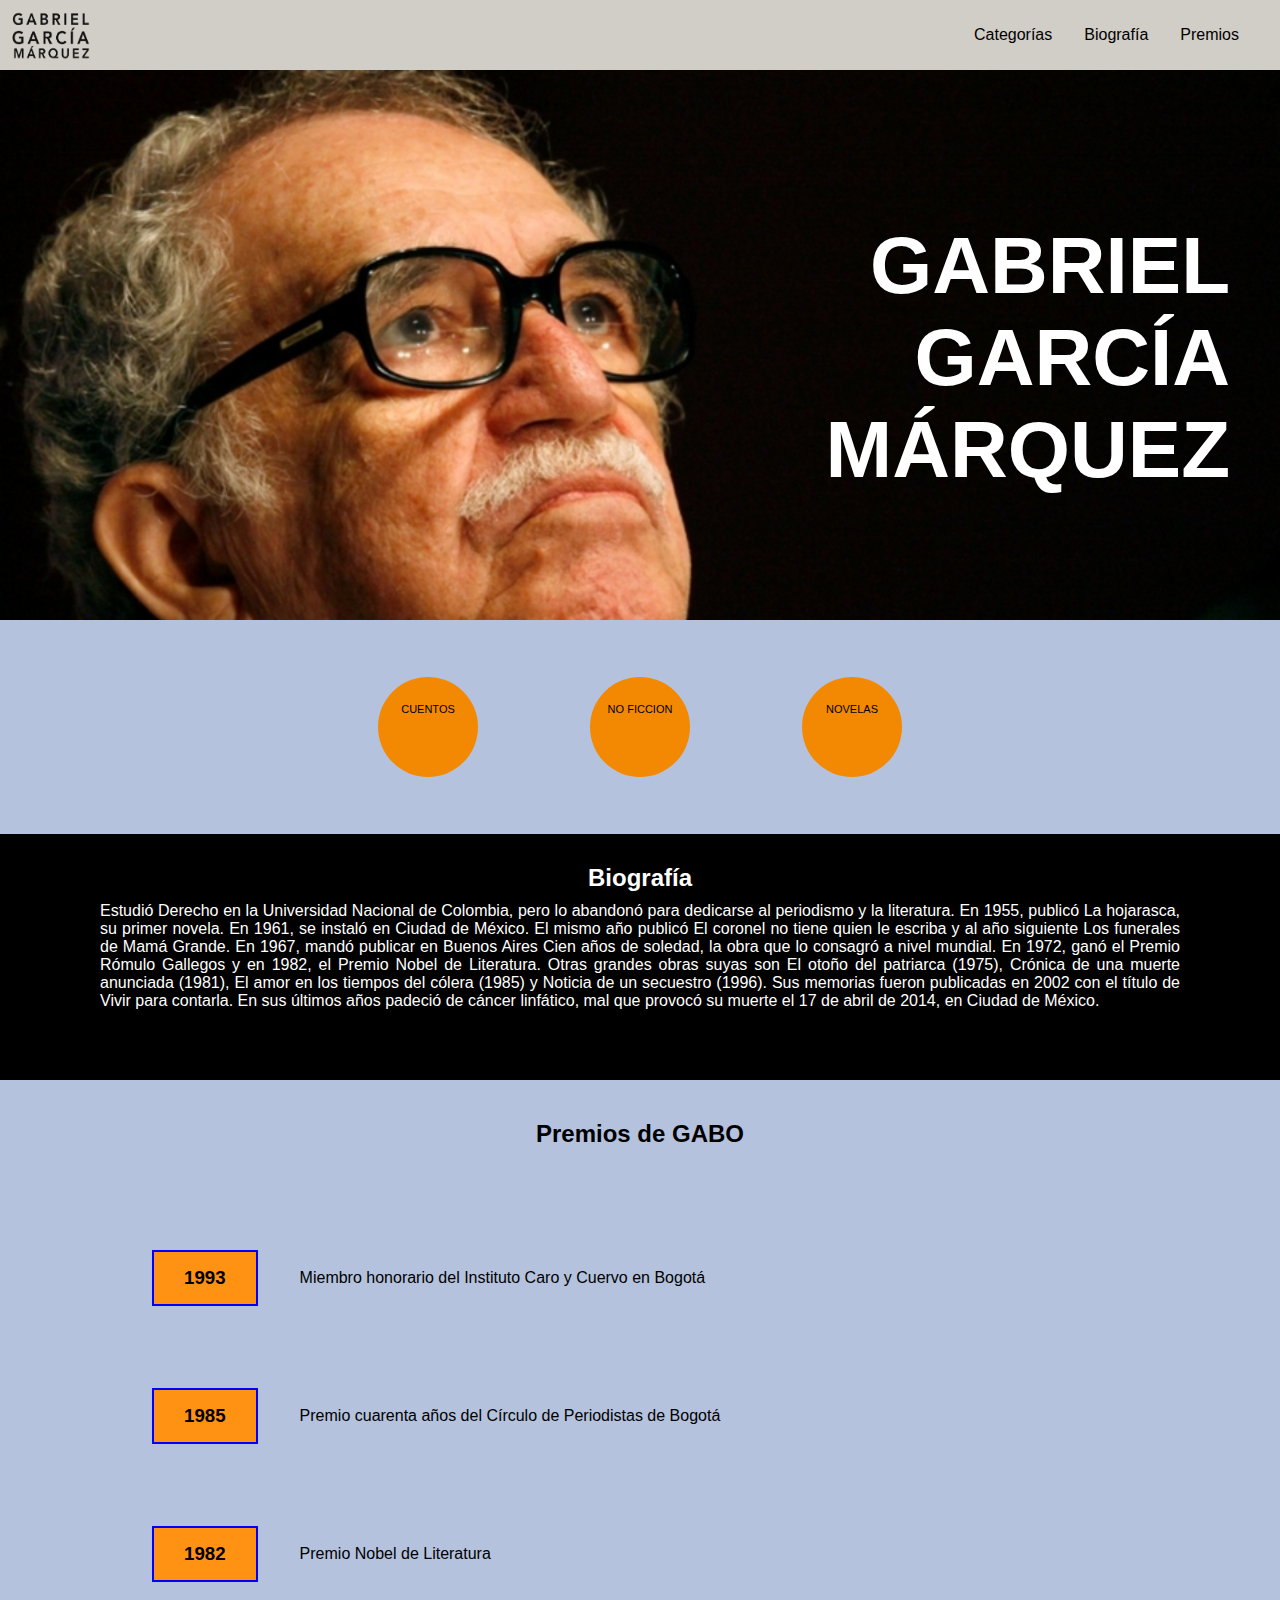
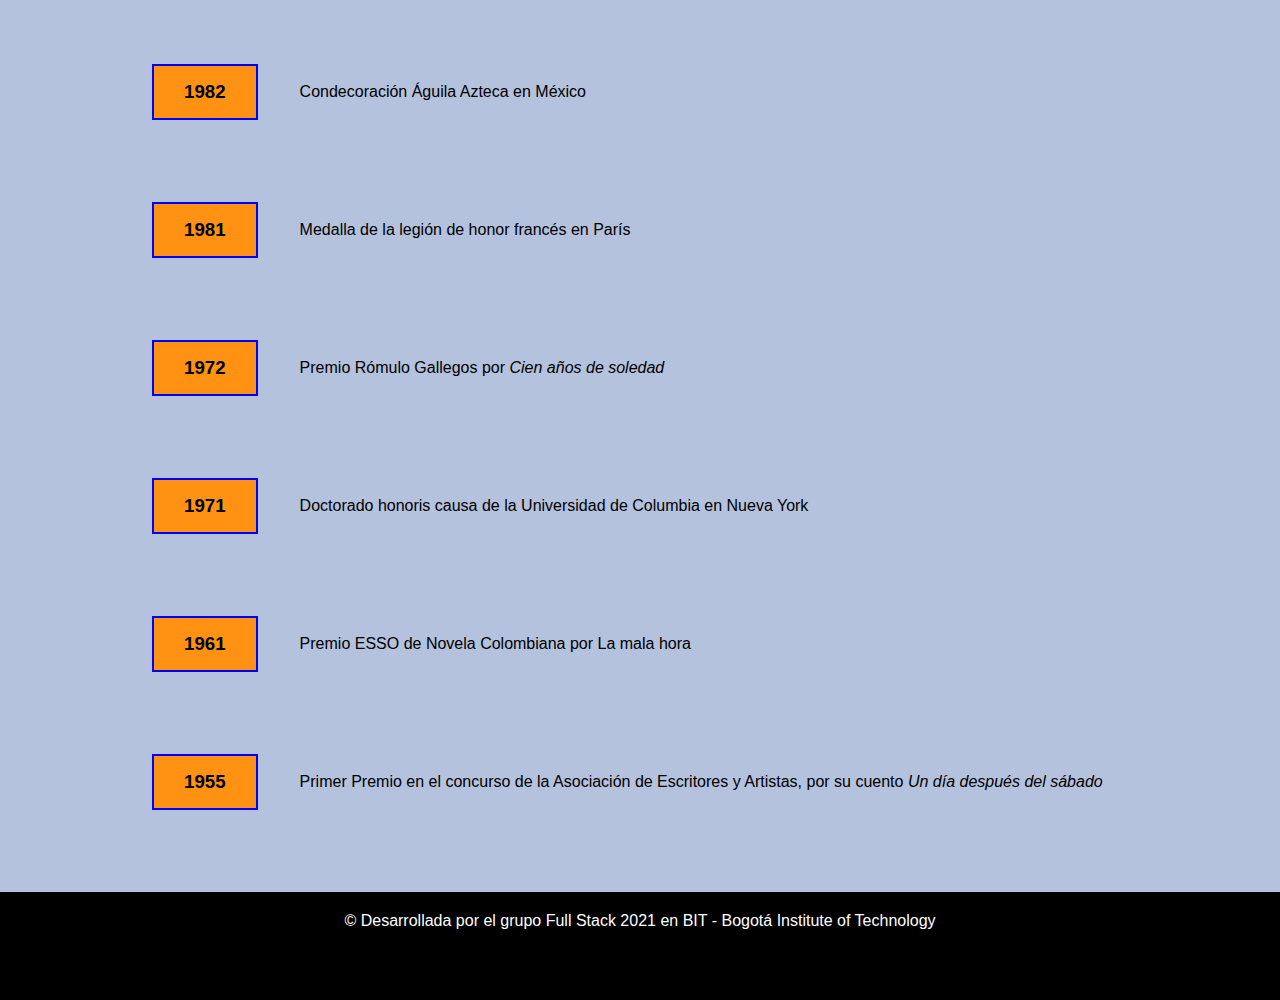
<file: index.html>
<!DOCTYPE html>
<html>
  <head>
    <meta charset="UTF-8" />
    <meta http-equiv="X-UA-Compatible" content="IE=edge" />
    <meta name="viewport" content="width=device-width, initial-scale=1.0" />
    <link rel="stylesheet" href="./css/style.css" />
    <title>Gabo</title>
  </head>
  <body>
    <!-- Barra superior con el logo y las opciones del menu  target="_blank"  -->
    <div class="header">
      <div class="logo">
        <a href="index.html">
          <img
            width="80"
            height="50"
            src="./img/gabo-logo.png"
            alt="logo de gabo"
          />
        </a>
      </div>
      <div class="menu">
        <table>
          <tr>
            <td>
              <a
                href="https://es.wikipedia.org/wiki/Wikipedia:Portada"
                target="_black"
                >Categorías</a
              >
            </td>
            <td>
              <a
                href="https://es.wikipedia.org/wiki/Wikipedia:Portada"
                target="_black"
                >Biografía</a
              >
            </td>
            <td>
              <a
                href="https://es.wikipedia.org/wiki/Wikipedia:Portada"
                target="_black"
                >Premios</a
              >
            </td>
          </tr>
        </table>
      </div>
    </div>
    <!--  Fin Menu  -->
    <!-- Inicio banner -->
    <div class="banner">
      <h1>
        GABRIEL <br />
        GARCÍA <br />
        MÁRQUEZ
      </h1>
    </div>
    <!-- Fin Banner -->
    <!-- Inicio categorias  -->
    <div>
      <table class="tablaCategorias">
        <tr>
          <td class="cat">
            <div class="boton_categorias">
              <a href="#">CUENTOS</a>
            </div>
          </td>
          <td class="cat">
            <div class="boton_categorias">
              <a href="no_ficcion.html">NO FICCION</a>
            </div>
          </td>
          <td class="cat">
            <div class="boton_categorias">
              <a href="#">NOVELAS</a>
            </div>
          </td>
        </tr>
      </table>
    </div>
    <!-- Fin categorias -->
    <!-- Inicio biografía -->
    <div class="biografia">
      <h2>Biografía</h2>
      <p>
        Estudió Derecho en la Universidad Nacional de Colombia, pero lo abandonó
        para dedicarse al periodismo y la literatura. En 1955, publicó La
        hojarasca, su primer novela. En 1961, se instaló en Ciudad de México. El
        mismo año publicó El coronel no tiene quien le escriba y al año
        siguiente Los funerales de Mamá Grande. En 1967, mandó publicar en
        Buenos Aires Cien años de soledad, la obra que lo consagró a nivel
        mundial. En 1972, ganó el Premio Rómulo Gallegos y en 1982, el Premio
        Nobel de Literatura. Otras grandes obras suyas son El otoño del
        patriarca (1975), Crónica de una muerte anunciada (1981), El amor en los
        tiempos del cólera (1985) y Noticia de un secuestro (1996). Sus memorias
        fueron publicadas en 2002 con el título de Vivir para contarla. En sus
        últimos años padeció de cáncer linfático, mal que provocó su muerte el
        17 de abril de 2014, en Ciudad de México.
      </p>
    </div>
    <!-- Fin Biografía -->
    <!-- inicio premios  -->
    <div class="premios">
      <h2>Premios de GABO</h2>
      <table>
        <tr>
          <td><h3>1993</h3></td>
          <td>Miembro honorario del Instituto Caro y Cuervo en Bogotá</td>
        </tr>
        <tr>
          <td><h3>1985</h3></td>
          <td>Premio cuarenta años del Círculo de Periodistas de Bogotá</td>
        </tr>
        <tr>
          <td><h3>1982</h3></td>
          <td>Premio Nobel de Literatura</td>
        </tr>
        <tr>
          <td><h3>1982</h3></td>
          <td>Condecoración Águila Azteca en México</td>
        </tr>
        <tr>
          <td><h3>1981</h3></td>
          <td>Medalla de la legión de honor francés en París</td>
        </tr>
        <tr>
          <td><h3>1972</h3></td>
          <td>Premio Rómulo Gallegos por <i>Cien años de soledad</td>
        </tr>
        <tr>
          <td><h3>1971</h3></td>
          <td>Doctorado honoris causa de la Universidad de Columbia en Nueva York</td>
        </tr>
        <tr>
          <td><h3>1961</h3></td>
          <td>Premio ESSO de Novela Colombiana por La mala hora</td>
        </tr>
        <tr>
          <td><h3>1955</h3></td>
          <td>Primer Premio en el concurso de la Asociación de Escritores y Artistas,
            por su cuento <i>Un día después del sábado</i></td>
        </tr>
      </table>
    </div>
    <!-- fin premios -->
    <!-- inicio footer -->
    <footer>
      &copy; Desarrollada por el grupo Full Stack 2021 en BIT -
      Bogotá Institute of Technology
    </footer>
    <!-- fin footer-->
  </body>
</html>
</file>
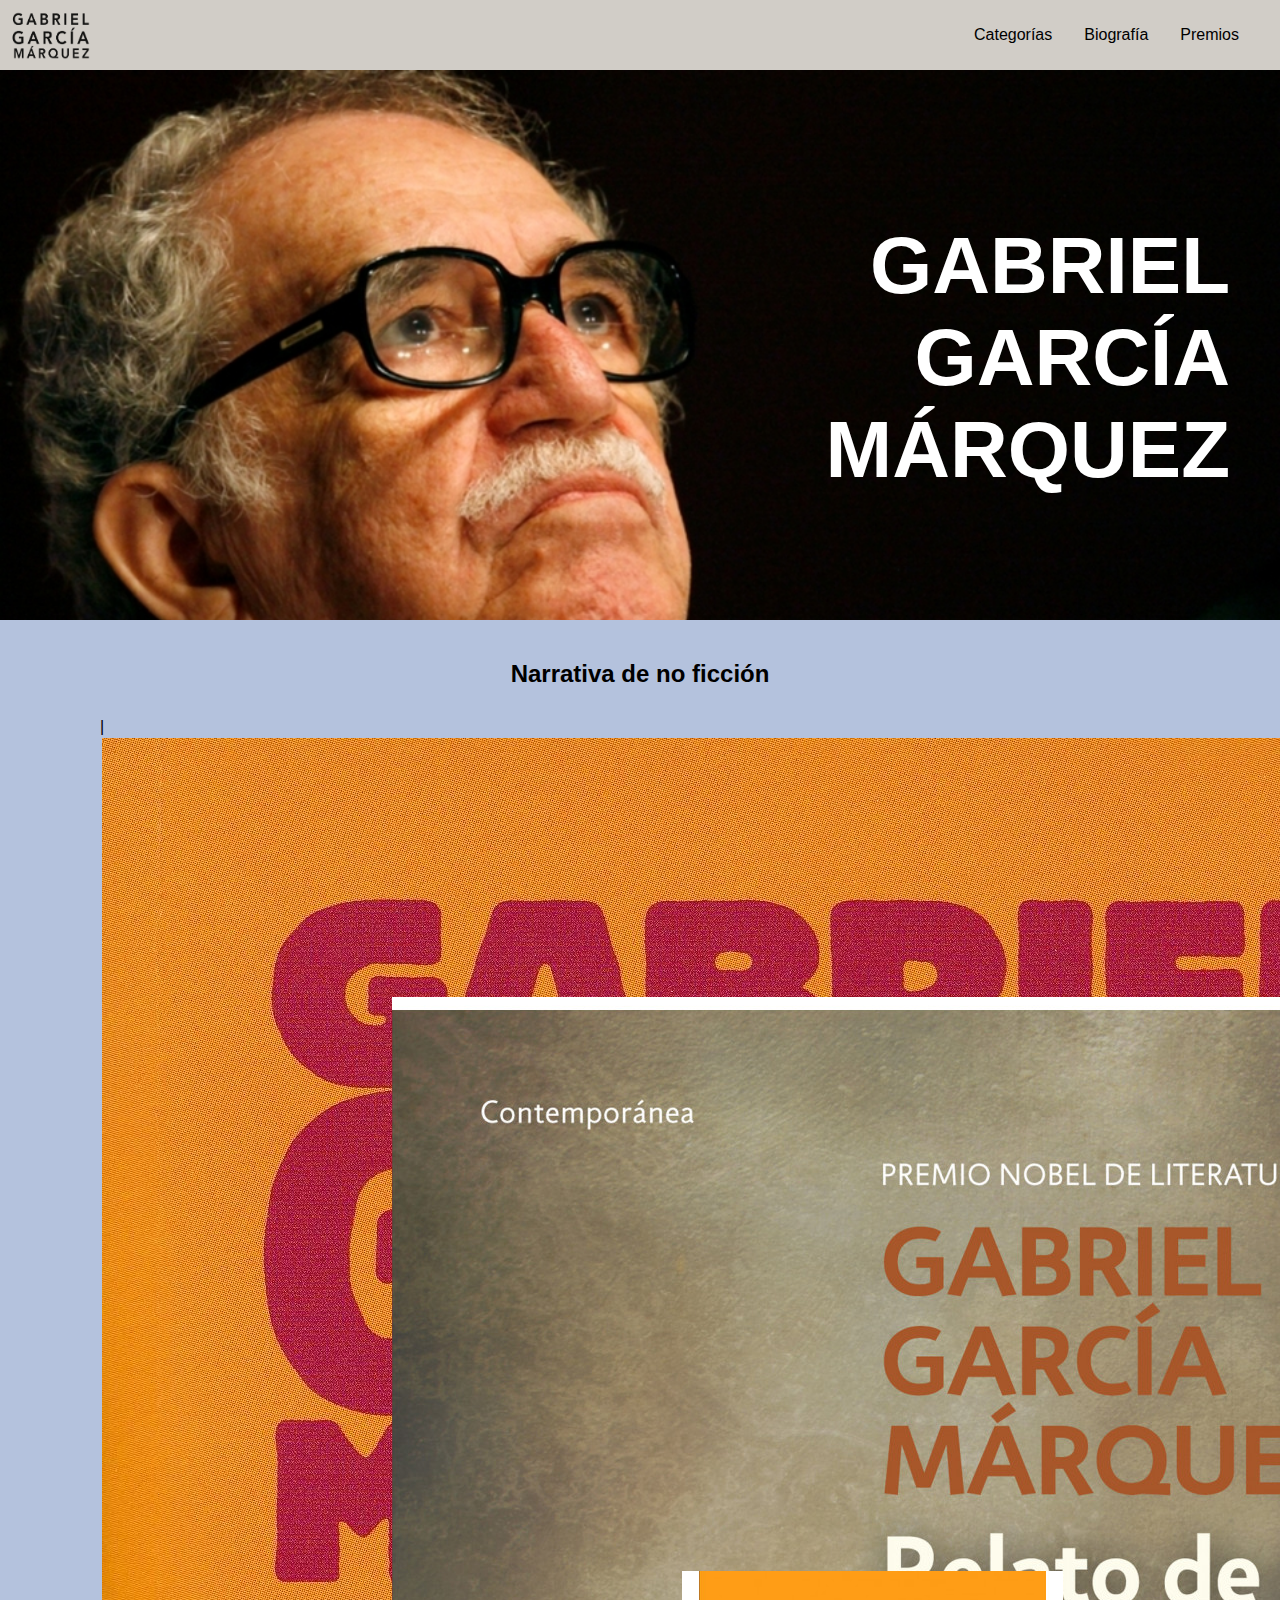
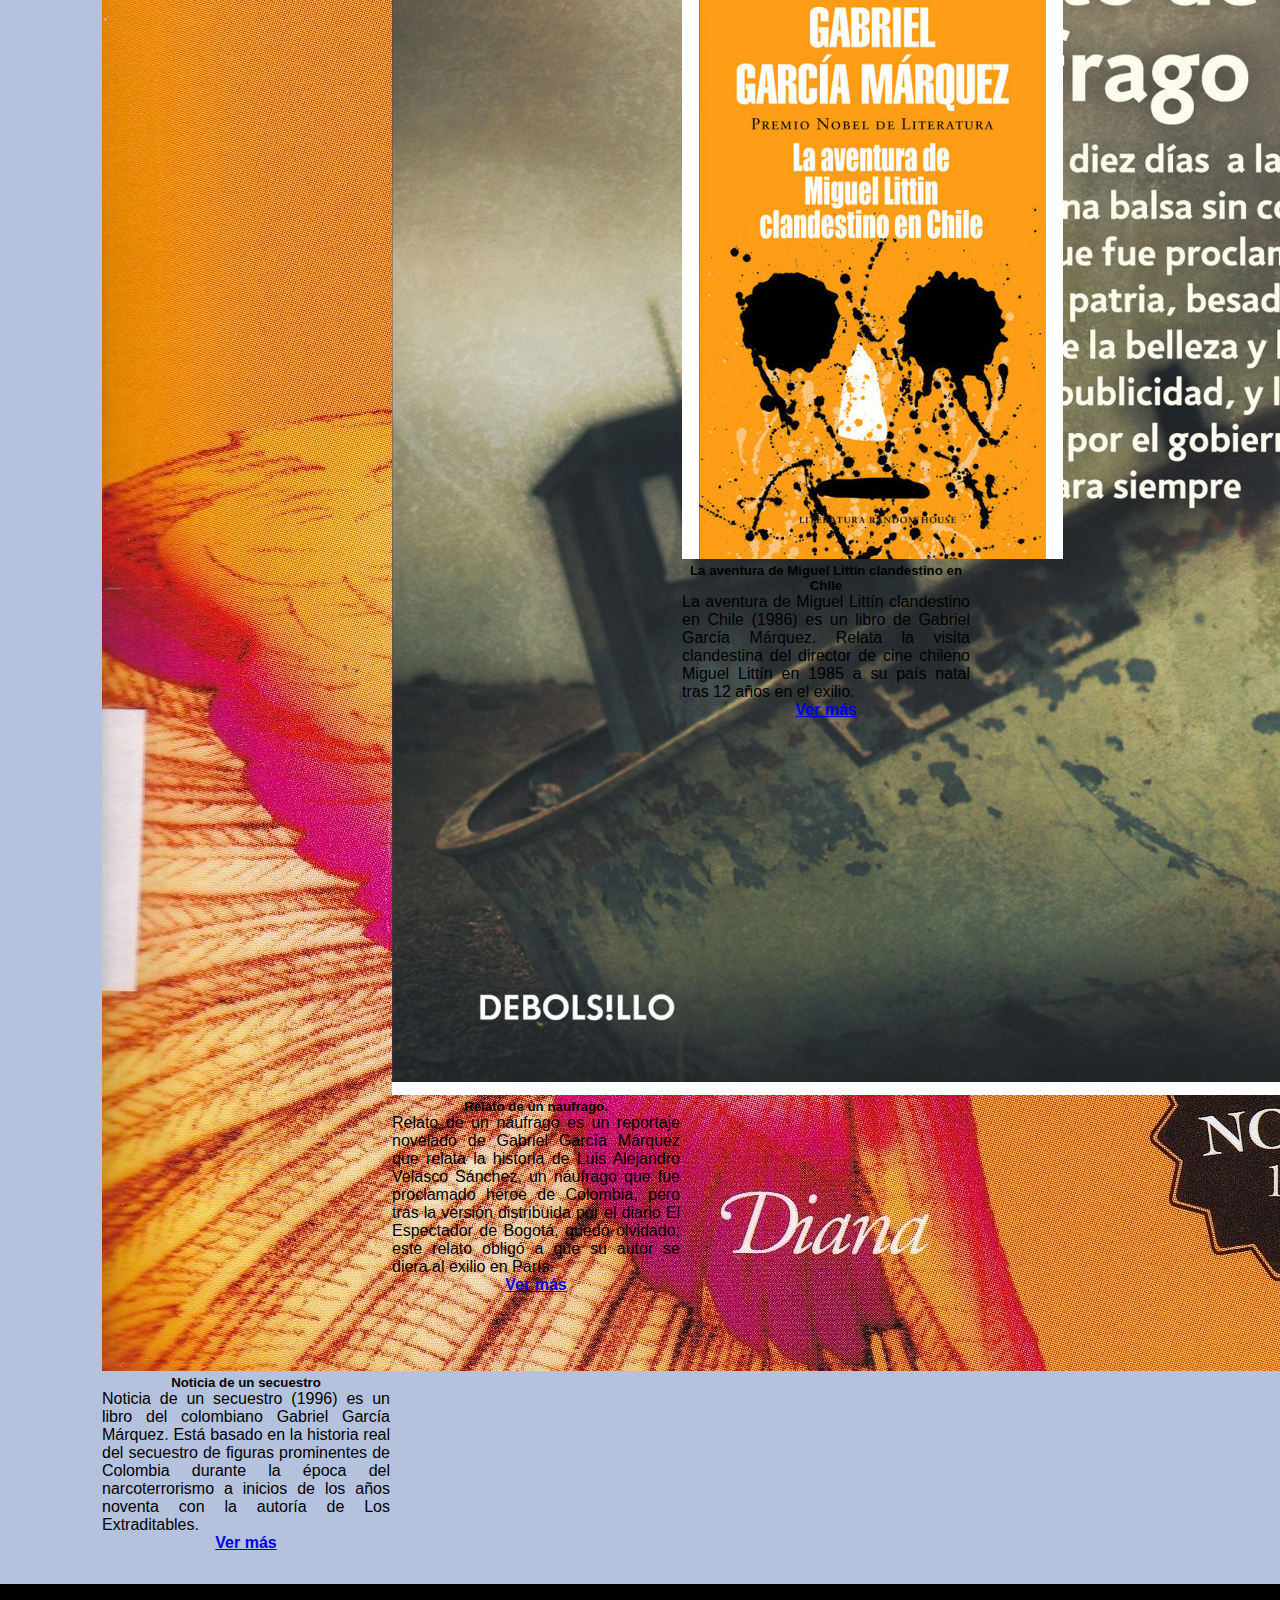
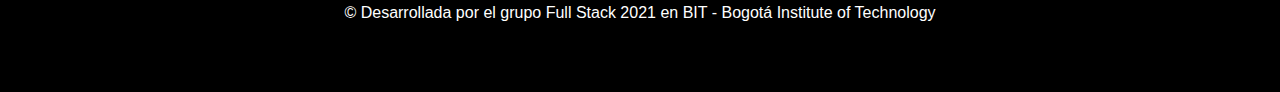
<file: no_ficcion.html>
<!DOCTYPE html>
<html>
  <head>
    <meta charset="UTF-8" />
    <meta http-equiv="X-UA-Compatible" content="IE=edge" />
    <meta name="viewport" content="width=device-width, initial-scale=1.0" />
    <link rel="stylesheet" href="./css/style.css" />
    <link
      href="https://cdn.jsdelivr.net/npm/bootstrap@5.0.2/dist/css/bootstrap.min.css"
      rel="stylesheet"
      integrity="sha384-EVSTQN3/azprG1Anm3QDgpJLIm9Nao0Yz1ztcQTwFspd3yD65VohhpuuCOmLASjC"
      crossorigin="anonymous"
    />
    <title>Gabo</title>
  </head>
  <body>
    <!-- Barra superior con el logo y las opciones del menu  target="_blank"  -->
    <div class="header">
      <div class="logo">
        <a href="index.html">
          <img
            width="80"
            height="50"
            src="./img/gabo-logo.png"
            alt="logo de gabo"
          />
        </a>
      </div>
      <div class="menu">
        <table>
          <tr>
            <td>
              <a
                href="https://es.wikipedia.org/wiki/Wikipedia:Portada"
                target="_black"
                >Categorías</a
              >
            </td>
            <td>
              <a
                href="https://es.wikipedia.org/wiki/Wikipedia:Portada"
                target="_black"
                >Biografía</a
              >
            </td>
            <td>
              <a
                href="https://es.wikipedia.org/wiki/Wikipedia:Portada"
                target="_black"
                >Premios</a
              >
            </td>
          </tr>
        </table>
      </div>
    </div>
    <!--  Fin Menu  -->
    <!-- Inicio banner -->
    <div class="banner">
      <h1>
        GABRIEL <br />
        GARCÍA <br />
        MÁRQUEZ
      </h1>
    </div>
    <!-- Fin Banner -->

    <div class="presentacion">

    <h2>  Narrativa de no ficción  </h2>

    <h3> </h3>
      <table class="table">
        <tr>
          <th>
            <div class="card" style="width: 18rem">
              <img src="img/noticia.jpg" class="card-img-top" alt="..." />
              <div class="card-body">
                <h5>Noticia de un secuestro</h5>
                <p
                  style="
                    text-align: justify;
                    color: black;
                    font-weight: lighter;
                  "
                >
                  Noticia de un secuestro (1996) es un libro del colombiano
                  Gabriel García Márquez.​ Está basado en la historia real del
                  secuestro de figuras prominentes de Colombia durante la época
                  del narcoterrorismo a inicios de los años noventa con la
                  autoría de Los Extraditables.
                </p>
                <a href="noticia.html" class="btn btn-secondary">Ver más</a>
              </div>
            </div>
          </th>
          <th>
            <div class="card" style="width: 18rem">
              <img
                src="img/relato-de-un-naufrago.jpg"
                class="card-img-top"
                alt="..."
              />
              <div class="card-body">
                <h5 class="card-title">Relato de un naufrago.</h5>
                <p
                  style="
                    text-align: justify;
                    color: black;
                    font-weight: lighter;
                  "
                >
                  Relato de un náufrago​ es un reportaje novelado de Gabriel
                  García Márquez que relata la historia de Luis Alejandro
                  Velasco Sánchez, un náufrago que fue proclamado héroe de
                  Colombia, pero tras la versión distribuida por el diario El
                  Espectador de Bogotá, quedó olvidado; este relato obligó a que
                  su autor se diera al exilio en París.
                </p>
                <a href="#" class="btn btn-secondary">Ver más</a>
              </div>
            </div>
          </th>
          |

          <th>
            <div class="card" style="width: 18rem">
              <img
                src="img/la-aventura-de-miguel-littin-clandestino-en-chile.jpg"
                class="card-img-top"
                alt="..."
              />
              <div class="card-body">
                <h5 class="card-title">
                  La aventura de Miguel Littín clandestino en Chile
                </h5>
                <p
                  style="
                    text-align: justify;
                    color: black;
                    font-weight: lighter;
                  "
                >
                  La aventura de Miguel Littín clandestino en Chile (1986) es un
                  libro de Gabriel García Márquez. Relata la visita clandestina
                  del director de cine chileno Miguel Littín en 1985 a su país
                  natal tras 12 años en el exilio.
                </p>
                <a href="#" class="btn btn-secondary">Ver más</a>
              </div>
            </div>
          </th>
        </tr>
      </table>
    </div>

    <!-- inicio footer -->
    <footer>
      &copy; Desarrollada por el grupo Full Stack 2021 en BIT - Bogotá Institute
      of Technology
    </footer>
    <!-- fin footer-->

    <script
      src="https://cdn.jsdelivr.net/npm/bootstrap@5.0.2/dist/js/bootstrap.bundle.min.js"
      integrity="sha384-MrcW6ZMFYlzcLA8Nl+NtUVF0sA7MsXsP1UyJoMp4YLEuNSfAP+JcXn/tWtIaxVXM"
      crossorigin="anonymous"
    ></script>
    <script
      src="https://cdn.jsdelivr.net/npm/@popperjs/core@2.9.2/dist/umd/popper.min.js"
      integrity="sha384-IQsoLXl5PILFhosVNubq5LC7Qb9DXgDA9i+tQ8Zj3iwWAwPtgFTxbJ8NT4GN1R8p"
      crossorigin="anonymous"
    ></script>
    <script
      src="https://cdn.jsdelivr.net/npm/bootstrap@5.0.2/dist/js/bootstrap.min.js"
      integrity="sha384-cVKIPhGWiC2Al4u+LWgxfKTRIcfu0JTxR+EQDz/bgldoEyl4H0zUF0QKbrJ0EcQF"
      crossorigin="anonymous"
    ></script>
  </body>
</html>
</file>
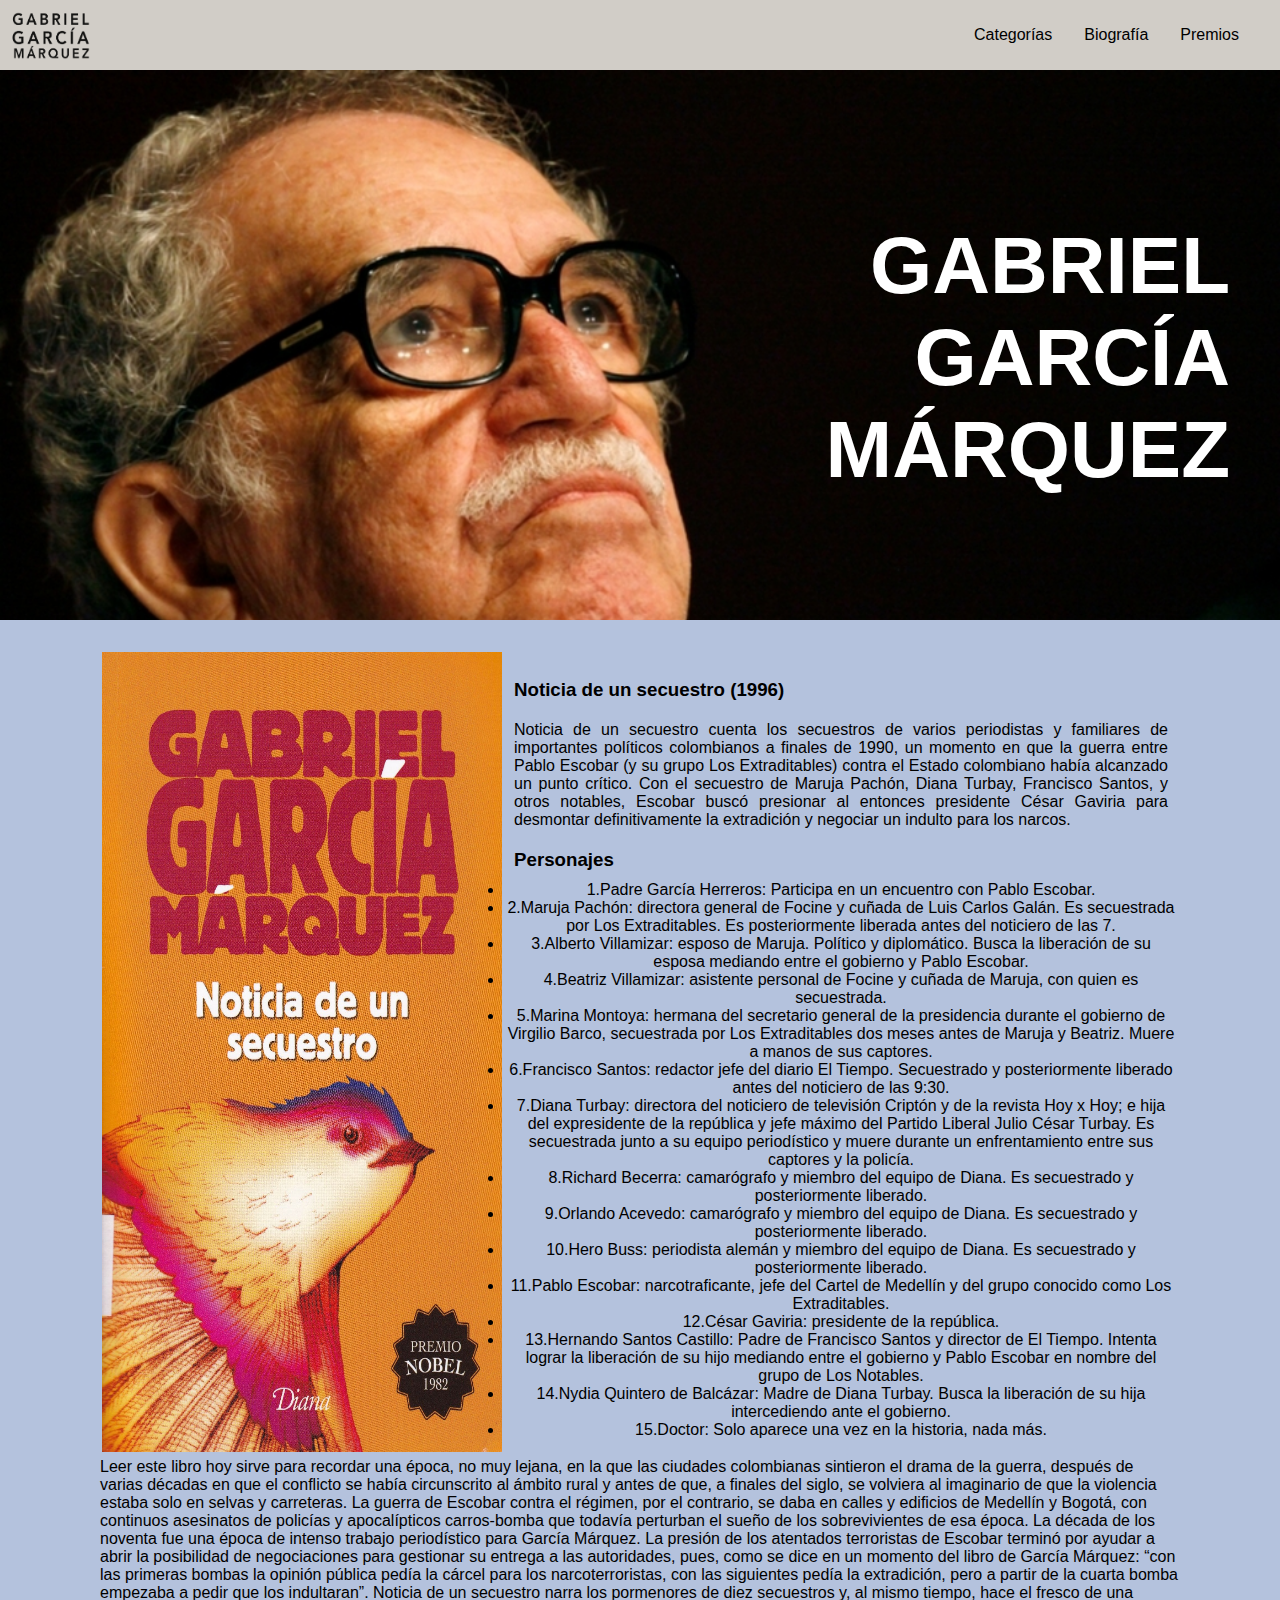
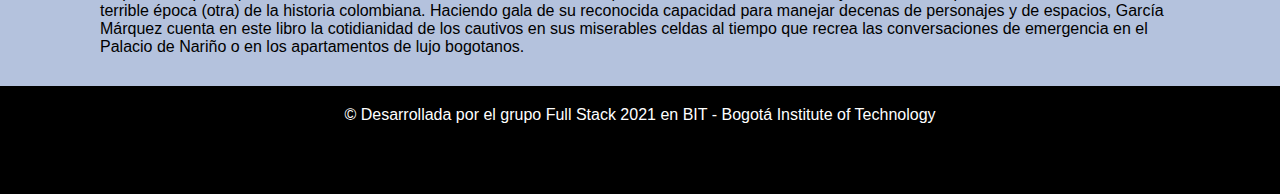
<file: noticia.html>
<!DOCTYPE html>
<html>
  <head>
    <meta charset="UTF-8" />
    <meta http-equiv="X-UA-Compatible" content="IE=edge" />
    <meta name="viewport" content="width=device-width, initial-scale=1.0" />
    <link rel="stylesheet" href="./css/style.css" />
    <link
      href="https://cdn.jsdelivr.net/npm/bootstrap@5.0.2/dist/css/bootstrap.min.css"
      rel="stylesheet"
      integrity="sha384-EVSTQN3/azprG1Anm3QDgpJLIm9Nao0Yz1ztcQTwFspd3yD65VohhpuuCOmLASjC"
      crossorigin="anonymous"
    />
    <title>Gabo</title>
  </head>
  <body>
    <!-- Barra superior con el logo y las opciones del menu  target="_blank"  -->
    <div class="header">
      <div class="logo">
        <a href="index.html">
          <img
            width="80"
            height="50"
            src="./img/gabo-logo.png"
            alt="logo de gabo"
          />
        </a>
      </div>
      <div class="menu">
        <table>
          <tr>
            <td>
              <a
                href="https://es.wikipedia.org/wiki/Wikipedia:Portada"
                target="_black"
                >Categorías</a
              >
            </td>
            <td>
              <a
                href="https://es.wikipedia.org/wiki/Wikipedia:Portada"
                target="_black"
                >Biografía</a
              >
            </td>
            <td>
              <a
                href="https://es.wikipedia.org/wiki/Wikipedia:Portada"
                target="_black"
                >Premios</a
              >
            </td>
          </tr>
        </table>
      </div>
    </div>
    <!--  Fin Menu  -->
    <!-- Inicio banner -->
    <div class="banner">
      <h1>
        GABRIEL <br />
        GARCÍA <br />
        MÁRQUEZ
      </h1>
    </div>
    <!-- Fin Banner -->

    <div class="presentacion">
      <table class="table">
        <tr>
          <th>
            <div style="">
              <img
                src="img/noticia.jpg"
                style="width: 400px; height: 800px"
                alt="..."
              />
            </div>
          </th>

          <th>
            <h3>Noticia de un secuestro (1996)</h3>

            <h4>
              Noticia de un secuestro cuenta los secuestros de varios
              periodistas y familiares de importantes políticos colombianos a
              finales de 1990, un momento en que la guerra entre Pablo Escobar
              (y su grupo Los Extraditables) contra el Estado colombiano había
              alcanzado un punto crítico. Con el secuestro de Maruja Pachón,
              Diana Turbay, Francisco Santos, y otros notables, Escobar buscó
              presionar al entonces presidente César Gaviria para desmontar
              definitivamente la extradición y negociar un indulto para los
              narcos.
            </h4>

            <h3>Personajes</h3>
            <div style="font-weight: lighter; font-size: medium">
              <ul class="list-group list-group-flush">
                <li class="list-group-item">
                  1.Padre García Herreros: Participa en un encuentro con Pablo
                  Escobar.
                </li>
                <li class="list-group-item">
                  2.Maruja Pachón: directora general de Focine y cuñada de Luis
                  Carlos Galán. Es secuestrada por Los Extraditables. Es
                  posteriormente liberada antes del noticiero de las 7.
                </li>
                <li class="list-group-item">
                  3.Alberto Villamizar: esposo de Maruja. Político y
                  diplomático. Busca la liberación de su esposa mediando entre
                  el gobierno y Pablo Escobar.
                </li>
                <li class="list-group-item">
                  4.Beatriz Villamizar: asistente personal de Focine y cuñada de
                  Maruja, con quien es secuestrada.
                </li>
                <li class="list-group-item">
                  5.Marina Montoya: hermana del secretario general de la
                  presidencia durante el gobierno de Virgilio Barco, secuestrada
                  por Los Extraditables dos meses antes de Maruja y Beatriz.
                  Muere a manos de sus captores.
                </li>
                <li class="list-group-item">
                  6.Francisco Santos: redactor jefe del diario El Tiempo.
                  Secuestrado y posteriormente liberado antes del noticiero de
                  las 9:30.
                </li>
                <li class="list-group-item">
                  7.Diana Turbay: directora del noticiero de televisión Criptón
                  y de la revista Hoy x Hoy; e hija del expresidente de la
                  república y jefe máximo del Partido Liberal Julio César
                  Turbay. Es secuestrada junto a su equipo periodístico y muere
                  durante un enfrentamiento entre sus captores y la policía.
                </li>
                <li class="list-group-item">
                  8.Richard Becerra: camarógrafo y miembro del equipo de Diana.
                  Es secuestrado y posteriormente liberado.
                </li>
                <li class="list-group-item">
                  9.Orlando Acevedo: camarógrafo y miembro del equipo de Diana.
                  Es secuestrado y posteriormente liberado.
                </li>
                <li class="list-group-item">
                  10.Hero Buss: periodista alemán y miembro del equipo de Diana.
                  Es secuestrado y posteriormente liberado.
                </li>
                <li class="list-group-item">
                  11.Pablo Escobar: narcotraficante, jefe del Cartel de Medellín
                  y del grupo conocido como Los Extraditables.
                </li>

                <li class="list-group-item">
                  12.César Gaviria: presidente de la república.
                </li>

                <li class="list-group-item">
                  13.Hernando Santos Castillo: Padre de Francisco Santos y
                  director de El Tiempo. Intenta lograr la liberación de su hijo
                  mediando entre el gobierno y Pablo Escobar en nombre del grupo
                  de Los Notables.
                </li>

                <li class="list-group-item">
                  14.Nydia Quintero de Balcázar: Madre de Diana Turbay. Busca la
                  liberación de su hija intercediendo ante el gobierno.
                </li>

                <li class="list-group-item">
                  15.Doctor: Solo aparece una vez en la historia, nada más.
                </li>
              </ul>
            </div>
          </th>
        </tr>
      </table>

      <p>
        Leer este libro hoy sirve para recordar una época, no muy lejana, en la
        que las ciudades colombianas sintieron el drama de la guerra, después de
        varias décadas en que el conflicto se había circunscrito al ámbito rural
        y antes de que, a finales del siglo, se volviera al imaginario de que la
        violencia estaba solo en selvas y carreteras. La guerra de Escobar
        contra el régimen, por el contrario, se daba en calles y edificios de
        Medellín y Bogotá, con continuos asesinatos de policías y apocalípticos
        carros-bomba que todavía perturban el sueño de los sobrevivientes de esa
        época. La década de los noventa fue una época de intenso trabajo
        periodístico para García Márquez. La presión de los atentados
        terroristas de Escobar terminó por ayudar a abrir la posibilidad de
        negociaciones para gestionar su entrega a las autoridades, pues, como se
        dice en un momento del libro de García Márquez: “con las primeras bombas
        la opinión pública pedía la cárcel para los narcoterroristas, con las
        siguientes pedía la extradición, pero a partir de la cuarta bomba
        empezaba a pedir que los indultaran”. Noticia de un secuestro narra los
        pormenores de diez secuestros y, al mismo tiempo, hace el fresco de una
        terrible época (otra) de la historia colombiana. Haciendo gala de su
        reconocida capacidad para manejar decenas de personajes y de espacios,
        García Márquez cuenta en este libro la cotidianidad de los cautivos en
        sus miserables celdas al tiempo que recrea las conversaciones de
        emergencia en el Palacio de Nariño o en los apartamentos de lujo
        bogotanos.
      </p>
    </div>
    <!-- inicio footer -->
    <footer>
      &copy; Desarrollada por el grupo Full Stack 2021 en BIT - Bogotá Institute
      of Technology
    </footer>
    <!-- fin footer-->

    <script
      src="https://cdn.jsdelivr.net/npm/bootstrap@5.0.2/dist/js/bootstrap.bundle.min.js"
      integrity="sha384-MrcW6ZMFYlzcLA8Nl+NtUVF0sA7MsXsP1UyJoMp4YLEuNSfAP+JcXn/tWtIaxVXM"
      crossorigin="anonymous"
    ></script>
    <script
      src="https://cdn.jsdelivr.net/npm/@popperjs/core@2.9.2/dist/umd/popper.min.js"
      integrity="sha384-IQsoLXl5PILFhosVNubq5LC7Qb9DXgDA9i+tQ8Zj3iwWAwPtgFTxbJ8NT4GN1R8p"
      crossorigin="anonymous"
    ></script>
    <script
      src="https://cdn.jsdelivr.net/npm/bootstrap@5.0.2/dist/js/bootstrap.min.js"
      integrity="sha384-cVKIPhGWiC2Al4u+LWgxfKTRIcfu0JTxR+EQDz/bgldoEyl4H0zUF0QKbrJ0EcQF"
      crossorigin="anonymous"
    ></script>
  </body>
</html>
</file>
<file: css/style.css>
* {
  margin: 0;
  padding: 0;
}

body {
  background-color: rgb(180, 194, 221);
  font-family: "Gill Sans", "Gill Sans MT", Calibri, "Trebuchet MS", sans-serif;
}

.header {
  background-color: rgb(209, 205, 199);
  height: 70px;
}

.logo {
  float: left;
  padding: 10px;
}

.menu {
  float: right;
  margin: 24px;
}

.menu a {
  color: black;
  text-decoration: none;
  padding: 15px;
}

.banner {
  background-image: url(../img/gabo11.jpg);
  height: 550px;
  background-repeat: no-repeat;
  background-size: cover;
  color: white;
}

.banner h1 {
  text-align: right;
  font-size: 80px;
  padding: 150px 50px;
}

.tablaCategorias {
  width: auto;
  margin: auto;
}
.cat {
  padding: 50px;
}
.boton_categorias {
  width: 80px;
  height: 80px;
  background-color: #f38902;
  border-radius: 50px;
  font-size: 11px;
  margin: 5px;
  padding: 10px;
  line-height: 45px;
  text-align: center;
  float: left;
}

.boton_categorias:hover {
  opacity: 0.3;
}

.boton_categorias a {
  text-decoration: none;
  color: black;
  padding: 5px 5px 5px 5px;
}

.biografia {
  background-color: black;
  color: white;
  padding: 20px 100px 70px 100px;
  text-align: justify;
}

.biografia h2 {
  text-align: center;
  padding: 10px;
}

.premios {
  margin: 0;
  text-align: center;
  padding: 10px;
}

.premios table {
  padding: 30px 100px 30px 100px;
}

.premios h2 {
  padding: 30px 0px;
}

.premios h3 {
  background-color: rgb(255, 145, 19);
  border: 2px solid blue;
  text-align: center;
  padding: 15px 30px 15px 30px;
  margin: 40px;
}

.premios td {
  text-align: left;
}

.presentacion {
  padding: 30px 100px 30px 100px;
}

.presentacion h2 {
  text-align: center;
  padding: 10px;
}

.presentacion h3 {
  text-align: left;
  padding: 10px;
}

.presentacion h4{
  padding: 10px;
  text-align: justify;
  font-weight: lighter;
  font-size: medium ;
}

footer {
  background-color: black;
  color: white;
  text-align: center;
  padding: 20px 100px 70px 100px;
}
</file>
